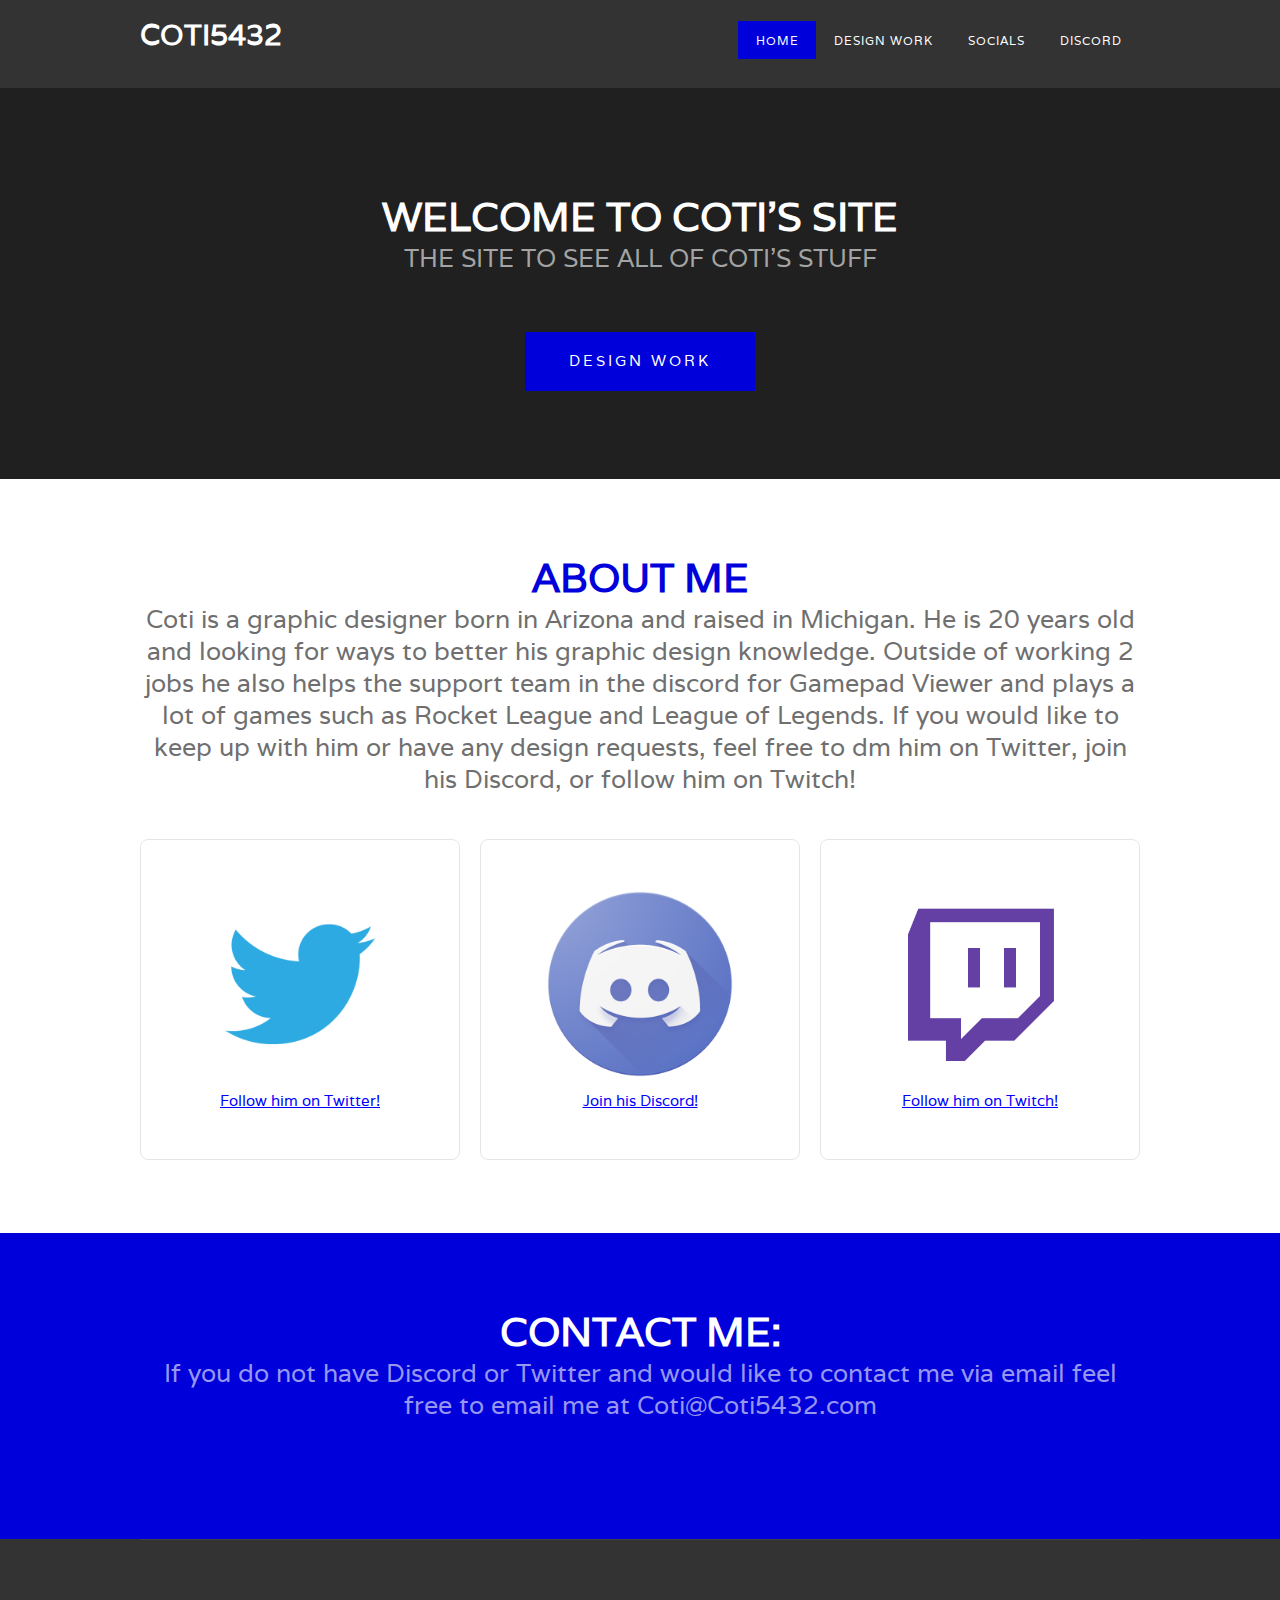
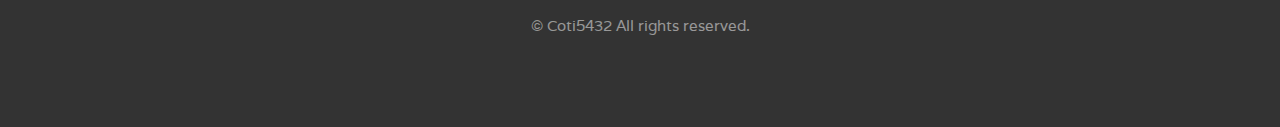
<file: index.html>
<!DOCTYPE html PUBLIC "-//W3C//DTD XHTML 1.0 Strict//EN" "http://www.w3.org/TR/xhtml1/DTD/xhtml1-strict.dtd">
<!--
Design by TEMPLATED
http://templated.co
Released for free under the Creative Commons Attribution License

Name       : PlainDisplay 
Description: A two-column, fixed-width design with dark color scheme.
Version    : 1.0
Released   : 20140309

-->
<html xmlns="http://www.w3.org/1999/xhtml">
<head>
<meta http-equiv="Content-Type" content="text/html; charset=utf-8" />
<title>Coti5432's Official Website</title>
<meta name="keywords" content="" />
<meta name="description" content="" />
<link href="http://fonts.googleapis.com/css?family=Varela" rel="stylesheet" />
<link href="default.css" rel="stylesheet" type="text/css" media="all" />
<link href="fonts.css" rel="stylesheet" type="text/css" media="all" />
<link rel="icon" href="Icon/favicon.ico">

<!--[if IE 6]><link href="default_ie6.css" rel="stylesheet" type="text/css" /><![endif]-->

</head>
<body>
<div id="wrapper">
	<div id="header-wrapper">
	<div id="header" class="container">
		<div id="logo">
			<h1><a href="#">Coti5432</a></h1>
		</div>
		<div id="menu">
			<ul>
				<li class="current_page_item"><a href="index.html" accesskey="1" title="">Home</a></li>
				<li><a href="pages/designWork.html" accesskey="2" title="">Design Work</a></li>
				<li><a href="pages/socials.html" accesskey="3" title="">Socials</a></li>
				<li><a href="https://discord.gg/DXazZQu" accesskey="4" title="" target="_blank"target="_blank">Discord</a></li>
			</ul>
		</div>
	</div>
	</div>
	<div id="banner">
		<div class="container">
			<div class="title">
				<h2>Welcome To Coti's Site</h2>
				<span class="byline">The site to see all of Coti's stuff</span> </div>
			<ul class="actions">
				<li><a href="pages/designWork.html" class="button">Design Work</a></li>
			</ul>
		</div>
	</div>
	<div id="extra" class="container">
		<div class="title">
			<h2>About me</h2>
			<span class="byline">Coti is a graphic designer born in Arizona and raised in Michigan. He is 20 years old and looking for ways to better his graphic design knowledge. Outside of working 2 jobs he also helps the support team in the discord for Gamepad Viewer and plays a lot of games such as Rocket League and League of Legends. If you would like to keep up with him or have any design requests, feel free to dm him on Twitter, join his Discord, or follow him on Twitch!</span> </div>
		<div id="three-column">
			<div class="boxA">
				<div class="box"> <img src="Icon/twitter.png" width= "200" height= "200">
					<p> <a href="https://www.Twitter.com/Coti5432" target="_blank"> Follow him on Twitter!</a></p>
				</div>
			</div>
			<div class="boxB">
				<div class="box"> <img src="Icon/discord.png" width= "200" height= "200">
					<p><a href="https://discord.gg/DXazZQu" target="_blank"> Join his Discord!</a></p>
				</div>
			</div>
			<div class="boxC">
				<div class="box"> <img src="Icon/twitch.png" width= "200" height= "200">
					<p><a href="https://twitch.tv/Coti5432" target="_blank"> Follow him on Twitch!</a></p>
				</div>
			</div>
		</div>
	</div>
	<div id="featured">
		<div class="container">
			<div class="title">
				<h2>Contact Me:</h2>
				<span class="byline">If you do not have Discord or Twitter and would like to contact me via email feel free to email me at Coti@Coti5432.com</span> </div>
		</div>
	</div>
	<!-- <div id="page" class="container">
		<div class="title">
			<h2>Nulla luctus eleifend</h2>
			<span class="byline">Lorem ipsum dolor sit amet, consectetuer adipiscing elit</span> </div>
		<p> Vivamus fermentum nibh in augue. Praesent a lacus at urna congue rutrum. Nulla enim eros nibh. Duis enim nulla, luctus eu, dapibus lacinia, venenatis id, quam. Vestibulum imperdiet, magna nec eleifend rutrum, nunc lectus vestibulum velit, euismod lacinia quam nisl id lorem. Quisque erat. Vestibulum pellentesque, justo mollis pretium suscipit, justo nulla blandit libero, in blandit augue justo quis nisl. Fusce mattis viverra elit. Fusce quis tortor.</p>
		<ul class="actions">
			<li><a href="#" class="button">Etiam posuere</a></li>
		</ul>
	</div>
	-->
</div>
<div id="copyright" class="container">
	<p>&copy; Coti5432 All rights reserved.</p>
</div>
</body>
</html>
</file>
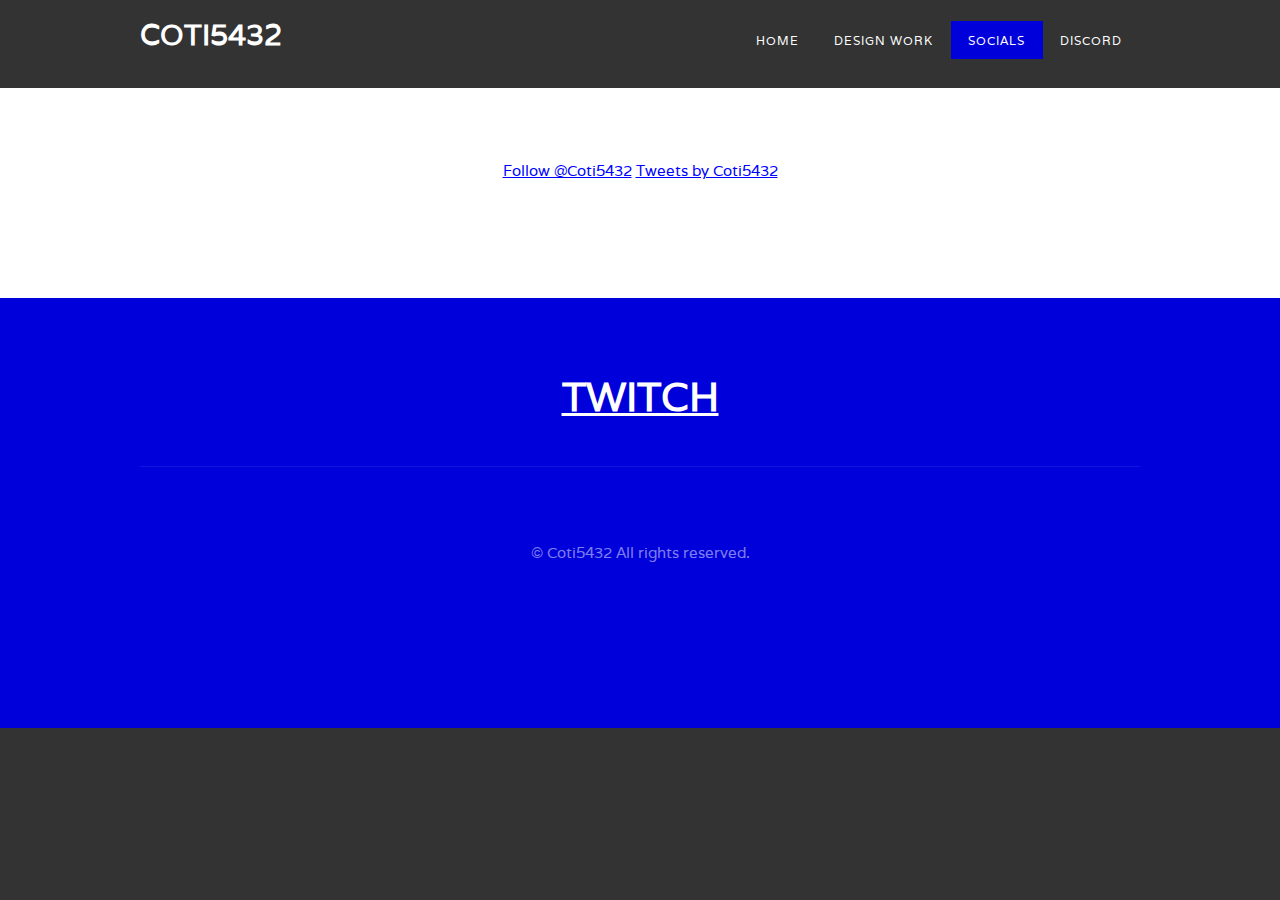
<file: pages/socials.html>
<!DOCTYPE html PUBLIC "-//W3C//DTD XHTML 1.0 Strict//EN" "http://www.w3.org/TR/xhtml1/DTD/xhtml1-strict.dtd">
<!--
Design by TEMPLATED
http://templated.co
Released for free under the Creative Commons Attribution License

Name       : PlainDisplay 
Description: A two-column, fixed-width design with dark color scheme.
Version    : 1.0
Released   : 20140309

-->
<html xmlns="http://www.w3.org/1999/xhtml">
<head>
<meta http-equiv="Content-Type" content="text/html; charset=utf-8" />
<title>Coti's Socials</title>
<meta name="keywords" content="" />
<meta name="description" content="" />
<link href="http://fonts.googleapis.com/css?family=Varela" rel="stylesheet" />
<link href="../default.css" rel="stylesheet" type="text/css" media="all" />
<link href="../fonts.css" rel="stylesheet" type="text/css" media="all" />
<link rel="icon" href="../Icon/favicon.ico">

<!--[if IE 6]><link href="default_ie6.css" rel="stylesheet" type="text/css" /><![endif]-->

</head>
<body>
<div id="wrapper">
	<div id="header-wrapper">
	<div id="header" class="container">
		<div id="logo">
			<h1><a href="#">Coti5432</a></h1>
		</div>
		<div id="menu">
			<ul>
				<li><a href="../index.html" accesskey="1" title="">Home</a></li>
				<li><a href="designWork.html" accesskey="2" title="">Design Work</a></li>
				<li class="current_page_item"><a href="socials.html" accesskey="3" title="">Socials</a></li>
				<li><a href="https://discord.gg/DXazZQu" accesskey="4" title="" target="_blank">Discord</a></li>
			</ul>
		</div>
	</div>
	</div>
	<div id="extra" class="container">
		<div class="title">
		<a href="https://twitter.com/Coti5432?ref_src=twsrc%5Etfw" class="twitter-follow-button" data-size="large" data-show-count="false">Follow @Coti5432</a><script async src="https://platform.twitter.com/widgets.js" charset="utf-8"></script>
			<a class="twitter-timeline" data-width="1500" data-height="600" data-theme="dark" href="https://twitter.com/Coti5432?ref_src=twsrc%5Etfw">Tweets by Coti5432</a> <script async src="https://platform.twitter.com/widgets.js" charset="utf-8"></script></div>
			</div>
		</div>
	</div>
	<div id="featured">
		<div class="container">
			<div class="title">
				<h2><a href="https://www.twitch.tv/coti5432" target="_blank">Twitch</a></h2>
				<html>
  <body>
    <!-- Add a placeholder for the Twitch embed -->
    <div id="twitch-embed"></div>

    <!-- Load the Twitch embed script -->
    <script src="https://embed.twitch.tv/embed/v1.js"></script>

    <!-- Create a Twitch.Embed object that will render within the "twitch-embed" root element. -->
    <script type="text/javascript">
      new Twitch.Embed("twitch-embed", {
        width: 1500,
        height: 600,
        channel: "Coti5432",
		layout: "video"
      });
    </script>
  </body>
</html>
</div>
<div id="copyright" class="container">
	<p>&copy; Coti5432 All rights reserved.</p>
</div>
</body>
</html>
</file>
<file: default.css>
html, body
	{
		height: 100%;
	}
	
	body
	{
		margin: 0px;
		padding: 0px;
		background: #333333;
		font-family: 'Varela', sans-serif;
		font-size: 11pt;
		font-weight: 300;
		color: #656565;
	}
	
	
	h1, h2, h3
	{
		margin: 0;
		padding: 0;
		font-weight: 700;
		color: #0000db;
	}
	
	p, ol, ul
	{
		margin-top: 0;
	}
	
	ol, ul
	{
		padding: 0;
		list-style: none;
	}
	
	ul.actions
	{
		text-align: center;
	}
		
		ul.actions li
		{
		}
	
	p
	{
		line-height: 180%;
	}
	
	strong
	{
	}
	
	a
	{
		color: #0000FF;
	}
	
	a:hover
	{
		text-decoration: none;
	}
	
	.container
	{
		overflow: hidden;
		margin: 0em auto;
		width: 1000px;
	}
	
/*********************************************************************************/
/* Image Style                                                                   */
/*********************************************************************************/

	.image
	{
		display: inline-block;
	}
	
	.image img
	{
		display: block;
		width: 100%;
	}
	
	.image-full
	{
		display: block;
		width: 100%;
		margin: 0 0 2em 0;
	}
	
	.image-left
	{
		float: left;
		margin: 0 2em 2em 0;
	}
	
	.image-centered
	{
		display: block;
		margin: 0 0 2em 0;
	}
	
	.image-centered img
	{
		margin: 0 auto;
		width: auto;
	}

/*********************************************************************************/
/* List Styles                                                                   */
/*********************************************************************************/

	ul.staff
	{
		margin-bottom: 3em;
	}

	ul.staff li
	{
		display: inline-block;
	}
	
	ul.staff li img
	{
		width: 80%;
		border-radius: 50%;
	}


/*********************************************************************************/
/* Social Icon Styles                                                            */
/*********************************************************************************/

	ul.contact
	{
		margin: 0;
		padding: 2em 0em 0em 0em;
		list-style: none;
	}
	
	ul.contact li
	{
		display: inline-block;
		padding: 0em 0.30em;
		font-size: 1em;
	}
	
	ul.contact li span
	{
		display: none;
		margin: 0;
		padding: 0;
	}
	
	ul.contact li a
	{
		color: #FFF;
	}
	
	ul.contact li a:before
	{
		display: inline-block;
		background: #3f3f3f;
		width: 40px;
		height: 40px;
		line-height: 40px;
		border-radius: 20px;
		text-align: center;
		color: #FFFFFF;
	}
	
	ul.contact li a.icon-twitter:before { background: #2DAAE4; }
	ul.contact li a.icon-facebook:before { background: #39599F; }
	ul.contact li a.icon-dribbble:before { background: #C4376B;	}
	ul.contact li a.icon-tumblr:before { background: #31516A; }
	ul.contact li a.icon-rss:before { background: #F2600B; }

/*********************************************************************************/
/* Button Style                                                                  */
/*********************************************************************************/

	.button
	{
		display: inline-block;
		padding: 0em 3em;
		background: #0000db;
		letter-spacing: 0.20em;
		line-height: 4em;
		text-decoration: none;
		text-transform: uppercase;
		font-weight: 400;
		font-size: 1em;
		color: #FFF;
	}
	
	.button:before
	{
		display: inline-block;
		background: #FFC31F;
		margin-right: 1em;
		width: 40px;
		height: 40px;
		line-height: 40px;
		border-radius: 20px;
		text-align: center;
		color: #272925;
	}
	
/*********************************************************************************/
/* Heading Titles                                                                */
/*********************************************************************************/

	.title
	{
		margin-bottom: 3em;
	}
	
	.title h2
	{
		text-transform: uppercase;
		font-size: 2.7em;
	}
	
	.title .byline
	{
		font-size: 1.7em;
		color: #6F6F6F;
	}
		
/*********************************************************************************/
/* 4-column                                                                      */
/*********************************************************************************/

	.box1,
	.box2,
	.box3,
	.box4
	{
		width: 235px;
	}
	
	.box1,
	.box2,
	.box3,
	{
		float: left;
		margin-right: 20px;
	}
	
	.box4
	{
		float: right;
	}
	
/*********************************************************************************/
/* 3-column                                                                      */
/*********************************************************************************/

	.boxA,
	.boxB,
	.boxC
	{
		width: 320px;
	}

	.boxA,
	.boxB
	{
		float: left;
		margin-right: 20px;
	}
	
	.boxC
	{
		float: right;
	}

/*********************************************************************************/
/* 2-column                                                                      */
/*********************************************************************************/

	.tbox1,
	.tbox2
	{
		width: 575px;
	}
	
	.tbox1
	{
		float: left;
	}

	.tbox2
	{
		float: right;
	}
	
	#wrapper
	{
		background: #FFF;
	}

/*********************************************************************************/
/* Header                                                                        */
/*********************************************************************************/

	#header-wrapper
	{
		background: #333333;
	}

	#header
	{
		position: relative;
		padding: 3em 0em;
	}

/*********************************************************************************/
/* Logo                                                                          */
/*********************************************************************************/

	#logo
	{
		position: absolute;
		top: 1em;
		left: 0;
	}
	
	#logo h1
	{
		color: #FFF;
	}
	
	#logo a
	{
		text-decoration: none;
		text-transform: uppercase;
		color: #FFF;
	}

/*********************************************************************************/
/* Menu                                                                          */
/*********************************************************************************/

	#menu
	{
		position: absolute;
		top: 2em;
		right: 0;
	}
	
	#menu ul
	{
		display: inline-block;
	}
	
	#menu li
	{
		display: block;
		float: left;
		text-align: center;
	}
	
	#menu li a, #menu li span
	{
		padding: 1em 1.5em;
		letter-spacing: 1px;
		text-decoration: none;
		text-transform: uppercase;
		font-size: 0.8em;
		color: #FFF;
	}
	
	#menu li:hover a, #menu li.active a, #menu li.active span
	{
		color: #FFF;
	}
	
	#menu .current_page_item a
	{
		background: #0000db;
		color: #FFF;
	}
	
	#menu .icon
	{
	}

/*********************************************************************************/
/* Banner                                                                        */
/*********************************************************************************/

	#banner
	{
		overflow: hidden;
		padding: 7em 0em 5em 0em;
		background: #202020;
		background-size: cover;
		text-align: center;
		color: rgba(255,255,255,.8);
	}

	#banner .title
	{
		margin-bottom: 1em;
		text-transform: uppercase !important;
	}

	#banner .title h2
	{
		color: #FFF;
	}

	#banner .title .byline
	{
		color: rgba(255,255,255,.6);
	}
	
	#banner .button
	{
		margin-top: 3em;
		background: #0000db !important;
	}

/*********************************************************************************/
/* Page                                                                          */
/*********************************************************************************/

	#page
	{
		padding: 5em 0em;
		text-align: center;
	}
	
	#page .button
	{
		margin-top: 2em;
		display: inline-block;
		text-align: center;
	}

/*********************************************************************************/
/* Content                                                                       */
/*********************************************************************************/

	#content
	{
	}

/*********************************************************************************/
/* Sidebar                                                                       */
/*********************************************************************************/

	#sidebar
	{
	}

/*********************************************************************************/
/* Footer                                                                        */
/*********************************************************************************/

	#footer
	{
	}

/*********************************************************************************/
/* Copyright                                                                     */
/*********************************************************************************/

	#copyright
	{
		overflow: hidden;
		padding: 5em 0em;
		border-top: 1px solid rgba(255,255,255,0.08);
	}
	
	#copyright p
	{
		text-align: center;
		font-size: 1em;
		color: rgba(255,255,255,0.5);
	}
	
	#copyright a
	{
		text-decoration: none;
		color: rgba(255,255,255,0.8);
	}

/*********************************************************************************/
/* Featured                                                                      */
/*********************************************************************************/

	#featured
	{
		overflow: hidden;
		padding: 5em 0em;
		background: #0000db;
		color: rgba(255,255,255,.8);
		text-align: center;
	}

	#featured a
	{
		color: rgba(255,255,255,1);
	}
	
	#featured .button
	{
		background: #FFF;
		margin-top: 3em;
		font-size: 1em;
		color: #0000db;
	}

	#featured .title
	{
	}

	#featured .title h2
	{
		color: #FFF;
	}

	#featured .title .byline
	{
		color: rgba(255,255,255,.6);
	}

/*********************************************************************************/
/* Featured                                                                      */
/*********************************************************************************/

.box
{
	padding: 3em 2em 2em 2em;
	border: 1px solid rgba(0,0,0,0.1);
	border-radius: 8px;
		text-align: center;
}


	#extra
	{
		overflow: hidden;
		padding: 5em 0em;
	}
	
	#extra .title
	{
		text-align: center;
	}
	
	#extra .button
	{
		margin-top: 5em;
	}
	
	#extra .fa
	{
		display: block;
		margin-bottom: 0.5em;
		text-align: center;
		font-size: 3em;
	}
</file>
<file: fonts.css>
@charset 'UTF-8';

@font-face{font-family:'FontAwesome';src:url('font/fontawesome-webfont.eot?v=4.0.1');src:url('font/fontawesome-webfont.eot?#iefix&v=4.0.1') format('embedded-opentype'),url('font/fontawesome-webfont.woff?v=4.0.1') format('woff'),url('font/fontawesome-webfont.ttf?v=4.0.1') format('truetype'),url('font/fontawesome-webfont.svg?v=4.0.1#fontawesomeregular') format('svg');font-weight:normal;font-style:normal}

/*********************************************************************************/
/* Icons                                                                         */
/* Powered by Font Awesome by Dave Gandy | http://fontawesome.io                 */
/* Licensed under the SIL OFL 1.1 (font), MIT (CSS)                              */
/*********************************************************************************/

	.fa
	{
		text-decoration: none;
	}

		.fa:before
		{
			display:inline-block;
			font-family: FontAwesome;
			font-size: 1.25em;
			text-decoration: none;
			font-style: normal;
			font-weight: normal;
			line-height: 1;
			-webkit-font-smoothing:antialiased;
			-moz-osx-font-smoothing:grayscale;
		}

		.fa-lg{font-size:1.3333333333333333em;line-height:.75em;vertical-align:-15%}
		.fa-2x{font-size:2em}
		.fa-3x{font-size:3em}
		.fa-4x{font-size:4em}
		.fa-5x{font-size:5em}
		.fa-fw{width:1.2857142857142858em;text-align:center}
		.fa-ul{padding-left:0;margin-left:2.142857142857143em;list-style-type:none}.fa-ul>li{position:relative}
		.fa-li{position:absolute;left:-2.142857142857143em;width:2.142857142857143em;top:.14285714285714285em;text-align:center}.fa-li.fa-lg{left:-1.8571428571428572em}
		.fa-border{padding:.2em .25em .15em;border:solid .08em #eee;border-radius:.1em}
		.pull-right{float:right}
		.pull-left{float:left}
		.fa.pull-left{margin-right:.3em}
		.fa.pull-right{margin-left:.3em}
		.fa-spin{-webkit-animation:spin 2s infinite linear;-moz-animation:spin 2s infinite linear;-o-animation:spin 2s infinite linear;animation:spin 2s infinite linear}
		@-moz-keyframes spin{0%{-moz-transform:rotate(0deg)} 100%{-moz-transform:rotate(359deg)}}@-webkit-keyframes spin{0%{-webkit-transform:rotate(0deg)} 100%{-webkit-transform:rotate(359deg)}}@-o-keyframes spin{0%{-o-transform:rotate(0deg)} 100%{-o-transform:rotate(359deg)}}@-ms-keyframes spin{0%{-ms-transform:rotate(0deg)} 100%{-ms-transform:rotate(359deg)}}@keyframes spin{0%{transform:rotate(0deg)} 100%{transform:rotate(359deg)}}.fa-rotate-90{filter:progid:DXImageTransform.Microsoft.BasicImage(rotation=1);-webkit-transform:rotate(90deg);-moz-transform:rotate(90deg);-ms-transform:rotate(90deg);-o-transform:rotate(90deg);transform:rotate(90deg)}
		.fa-rotate-180{filter:progid:DXImageTransform.Microsoft.BasicImage(rotation=2);-webkit-transform:rotate(180deg);-moz-transform:rotate(180deg);-ms-transform:rotate(180deg);-o-transform:rotate(180deg);transform:rotate(180deg)}
		.fa-rotate-270{filter:progid:DXImageTransform.Microsoft.BasicImage(rotation=3);-webkit-transform:rotate(270deg);-moz-transform:rotate(270deg);-ms-transform:rotate(270deg);-o-transform:rotate(270deg);transform:rotate(270deg)}
		.fa-flip-horizontal{filter:progid:DXImageTransform.Microsoft.BasicImage(rotation=0, mirror=1);-webkit-transform:scale(-1, 1);-moz-transform:scale(-1, 1);-ms-transform:scale(-1, 1);-o-transform:scale(-1, 1);transform:scale(-1, 1)}
		.fa-flip-vertical{filter:progid:DXImageTransform.Microsoft.BasicImage(rotation=2, mirror=1);-webkit-transform:scale(1, -1);-moz-transform:scale(1, -1);-ms-transform:scale(1, -1);-o-transform:scale(1, -1);transform:scale(1, -1)}
		.fa-stack{position:relative;display:inline-block;width:2em;height:2em;line-height:2em;vertical-align:middle}
		.fa-stack-1x,.fa-stack-2x{position:absolute;left:0;width:100%;text-align:center}
		.fa-stack-1x{line-height:inherit}
		.fa-stack-2x{font-size:2em}
		.fa-inverse{color:#fff}
		.fa-glass:before{content:"\f000"}
		.fa-music:before{content:"\f001"}
		.fa-search:before{content:"\f002"}
		.fa-envelope-o:before{content:"\f003"}
		.fa-heart:before{content:"\f004"}
		.fa-star:before{content:"\f005"}
		.fa-star-o:before{content:"\f006"}
		.fa-user:before{content:"\f007"}
		.fa-film:before{content:"\f008"}
		.fa-th-large:before{content:"\f009"}
		.fa-th:before{content:"\f00a"}
		.fa-th-list:before{content:"\f00b"}
		.fa-check:before{content:"\f00c"}
		.fa-times:before{content:"\f00d"}
		.fa-search-plus:before{content:"\f00e"}
		.fa-search-minus:before{content:"\f010"}
		.fa-power-off:before{content:"\f011"}
		.fa-signal:before{content:"\f012"}
		.fa-gear:before,.fa-cog:before{content:"\f013"}
		.fa-trash-o:before{content:"\f014"}
		.fa-home:before{content:"\f015"}
		.fa-file-o:before{content:"\f016"}
		.fa-clock-o:before{content:"\f017"}
		.fa-road:before{content:"\f018"}
		.fa-download:before{content:"\f019"}
		.fa-arrow-circle-o-down:before{content:"\f01a"}
		.fa-arrow-circle-o-up:before{content:"\f01b"}
		.fa-inbox:before{content:"\f01c"}
		.fa-play-circle-o:before{content:"\f01d"}
		.fa-rotate-right:before,.fa-repeat:before{content:"\f01e"}
		.fa-refresh:before{content:"\f021"}
		.fa-list-alt:before{content:"\f022"}
		.fa-lock:before{content:"\f023"}
		.fa-flag:before{content:"\f024"}
		.fa-headphones:before{content:"\f025"}
		.fa-volume-off:before{content:"\f026"}
		.fa-volume-down:before{content:"\f027"}
		.fa-volume-up:before{content:"\f028"}
		.fa-qrcode:before{content:"\f029"}
		.fa-barcode:before{content:"\f02a"}
		.fa-tag:before{content:"\f02b"}
		.fa-tags:before{content:"\f02c"}
		.fa-book:before{content:"\f02d"}
		.fa-bookmark:before{content:"\f02e"}
		.fa-print:before{content:"\f02f"}
		.fa-camera:before{content:"\f030"}
		.fa-font:before{content:"\f031"}
		.fa-bold:before{content:"\f032"}
		.fa-italic:before{content:"\f033"}
		.fa-text-height:before{content:"\f034"}
		.fa-text-width:before{content:"\f035"}
		.fa-align-left:before{content:"\f036"}
		.fa-align-center:before{content:"\f037"}
		.fa-align-right:before{content:"\f038"}
		.fa-align-justify:before{content:"\f039"}
		.fa-list:before{content:"\f03a"}
		.fa-dedent:before,.fa-outdent:before{content:"\f03b"}
		.fa-indent:before{content:"\f03c"}
		.fa-video-camera:before{content:"\f03d"}
		.fa-picture-o:before{content:"\f03e"}
		.fa-pencil:before{content:"\f040"}
		.fa-map-marker:before{content:"\f041"}
		.fa-adjust:before{content:"\f042"}
		.fa-tint:before{content:"\f043"}
		.fa-edit:before,.fa-pencil-square-o:before{content:"\f044"}
		.fa-share-square-o:before{content:"\f045"}
		.fa-check-square-o:before{content:"\f046"}
		.fa-move:before{content:"\f047"}
		.fa-step-backward:before{content:"\f048"}
		.fa-fast-backward:before{content:"\f049"}
		.fa-backward:before{content:"\f04a"}
		.fa-play:before{content:"\f04b"}
		.fa-pause:before{content:"\f04c"}
		.fa-stop:before{content:"\f04d"}
		.fa-forward:before{content:"\f04e"}
		.fa-fast-forward:before{content:"\f050"}
		.fa-step-forward:before{content:"\f051"}
		.fa-eject:before{content:"\f052"}
		.fa-chevron-left:before{content:"\f053"}
		.fa-chevron-right:before{content:"\f054"}
		.fa-plus-circle:before{content:"\f055"}
		.fa-minus-circle:before{content:"\f056"}
		.fa-times-circle:before{content:"\f057"}
		.fa-check-circle:before{content:"\f058"}
		.fa-question-circle:before{content:"\f059"}
		.fa-info-circle:before{content:"\f05a"}
		.fa-crosshairs:before{content:"\f05b"}
		.fa-times-circle-o:before{content:"\f05c"}
		.fa-check-circle-o:before{content:"\f05d"}
		.fa-ban:before{content:"\f05e"}
		.fa-arrow-left:before{content:"\f060"}
		.fa-arrow-right:before{content:"\f061"}
		.fa-arrow-up:before{content:"\f062"}
		.fa-arrow-down:before{content:"\f063"}
		.fa-mail-forward:before,.fa-share:before{content:"\f064"}
		.fa-resize-full:before{content:"\f065"}
		.fa-resize-small:before{content:"\f066"}
		.fa-plus:before{content:"\f067"}
		.fa-minus:before{content:"\f068"}
		.fa-asterisk:before{content:"\f069"}
		.fa-exclamation-circle:before{content:"\f06a"}
		.fa-gift:before{content:"\f06b"}
		.fa-leaf:before{content:"\f06c"}
		.fa-fire:before{content:"\f06d"}
		.fa-eye:before{content:"\f06e"}
		.fa-eye-slash:before{content:"\f070"}
		.fa-warning:before,.fa-exclamation-triangle:before{content:"\f071"}
		.fa-plane:before{content:"\f072"}
		.fa-calendar:before{content:"\f073"}
		.fa-random:before{content:"\f074"}
		.fa-comment:before{content:"\f075"}
		.fa-magnet:before{content:"\f076"}
		.fa-chevron-up:before{content:"\f077"}
		.fa-chevron-down:before{content:"\f078"}
		.fa-retweet:before{content:"\f079"}
		.fa-shopping-cart:before{content:"\f07a"}
		.fa-folder:before{content:"\f07b"}
		.fa-folder-open:before{content:"\f07c"}
		.fa-resize-vertical:before{content:"\f07d"}
		.fa-resize-horizontal:before{content:"\f07e"}
		.fa-bar-chart-o:before{content:"\f080"}
		.fa-twitter-square:before{content:"\f081"}
		.fa-facebook-square:before{content:"\f082"}
		.fa-camera-retro:before{content:"\f083"}
		.fa-key:before{content:"\f084"}
		.fa-gears:before,.fa-cogs:before{content:"\f085"}
		.fa-comments:before{content:"\f086"}
		.fa-thumbs-o-up:before{content:"\f087"}
		.fa-thumbs-o-down:before{content:"\f088"}
		.fa-star-half:before{content:"\f089"}
		.fa-heart-o:before{content:"\f08a"}
		.fa-sign-out:before{content:"\f08b"}
		.fa-linkedin-square:before{content:"\f08c"}
		.fa-thumb-tack:before{content:"\f08d"}
		.fa-external-link:before{content:"\f08e"}
		.fa-sign-in:before{content:"\f090"}
		.fa-trophy:before{content:"\f091"}
		.fa-github-square:before{content:"\f092"}
		.fa-upload:before{content:"\f093"}
		.fa-lemon-o:before{content:"\f094"}
		.fa-phone:before{content:"\f095"}
		.fa-square-o:before{content:"\f096"}
		.fa-bookmark-o:before{content:"\f097"}
		.fa-phone-square:before{content:"\f098"}
		.fa-twitter:before{content:"\f099"}
		.fa-facebook:before{content:"\f09a"}
		.fa-github:before{content:"\f09b"}
		.fa-unlock:before{content:"\f09c"}
		.fa-credit-card:before{content:"\f09d"}
		.fa-rss:before{content:"\f09e"}
		.fa-hdd-o:before{content:"\f0a0"}
		.fa-bullhorn:before{content:"\f0a1"}
		.fa-bell:before{content:"\f0f3"}
		.fa-certificate:before{content:"\f0a3"}
		.fa-hand-o-right:before{content:"\f0a4"}
		.fa-hand-o-left:before{content:"\f0a5"}
		.fa-hand-o-up:before{content:"\f0a6"}
		.fa-hand-o-down:before{content:"\f0a7"}
		.fa-arrow-circle-left:before{content:"\f0a8"}
		.fa-arrow-circle-right:before{content:"\f0a9"}
		.fa-arrow-circle-up:before{content:"\f0aa"}
		.fa-arrow-circle-down:before{content:"\f0ab"}
		.fa-globe:before{content:"\f0ac"}
		.fa-wrench:before{content:"\f0ad"}
		.fa-tasks:before{content:"\f0ae"}
		.fa-filter:before{content:"\f0b0"}
		.fa-briefcase:before{content:"\f0b1"}
		.fa-fullscreen:before{content:"\f0b2"}
		.fa-group:before{content:"\f0c0"}
		.fa-chain:before,.fa-link:before{content:"\f0c1"}
		.fa-cloud:before{content:"\f0c2"}
		.fa-flask:before{content:"\f0c3"}
		.fa-cut:before,.fa-scissors:before{content:"\f0c4"}
		.fa-copy:before,.fa-files-o:before{content:"\f0c5"}
		.fa-paperclip:before{content:"\f0c6"}
		.fa-save:before,.fa-floppy-o:before{content:"\f0c7"}
		.fa-square:before{content:"\f0c8"}
		.fa-reorder:before{content:"\f0c9"}
		.fa-list-ul:before{content:"\f0ca"}
		.fa-list-ol:before{content:"\f0cb"}
		.fa-strikethrough:before{content:"\f0cc"}
		.fa-underline:before{content:"\f0cd"}
		.fa-table:before{content:"\f0ce"}
		.fa-magic:before{content:"\f0d0"}
		.fa-truck:before{content:"\f0d1"}
		.fa-pinterest:before{content:"\f0d2"}
		.fa-pinterest-square:before{content:"\f0d3"}
		.fa-google-plus-square:before{content:"\f0d4"}
		.fa-google-plus:before{content:"\f0d5"}
		.fa-money:before{content:"\f0d6"}
		.fa-caret-down:before{content:"\f0d7"}
		.fa-caret-up:before{content:"\f0d8"}
		.fa-caret-left:before{content:"\f0d9"}
		.fa-caret-right:before{content:"\f0da"}
		.fa-columns:before{content:"\f0db"}
		.fa-unsorted:before,.fa-sort:before{content:"\f0dc"}
		.fa-sort-down:before,.fa-sort-asc:before{content:"\f0dd"}
		.fa-sort-up:before,.fa-sort-desc:before{content:"\f0de"}
		.fa-envelope:before{content:"\f0e0"}
		.fa-linkedin:before{content:"\f0e1"}
		.fa-rotate-left:before,.fa-undo:before{content:"\f0e2"}
		.fa-legal:before,.fa-gavel:before{content:"\f0e3"}
		.fa-dashboard:before,.fa-tachometer:before{content:"\f0e4"}
		.fa-comment-o:before{content:"\f0e5"}
		.fa-comments-o:before{content:"\f0e6"}
		.fa-flash:before,.fa-bolt:before{content:"\f0e7"}
		.fa-sitemap:before{content:"\f0e8"}
		.fa-umbrella:before{content:"\f0e9"}
		.fa-paste:before,.fa-clipboard:before{content:"\f0ea"}
		.fa-lightbulb-o:before{content:"\f0eb"}
		.fa-exchange:before{content:"\f0ec"}
		.fa-cloud-download:before{content:"\f0ed"}
		.fa-cloud-upload:before{content:"\f0ee"}
		.fa-user-md:before{content:"\f0f0"}
		.fa-stethoscope:before{content:"\f0f1"}
		.fa-suitcase:before{content:"\f0f2"}
		.fa-bell-o:before{content:"\f0a2"}
		.fa-coffee:before{content:"\f0f4"}
		.fa-cutlery:before{content:"\f0f5"}
		.fa-file-text-o:before{content:"\f0f6"}
		.fa-building:before{content:"\f0f7"}
		.fa-hospital:before{content:"\f0f8"}
		.fa-ambulance:before{content:"\f0f9"}
		.fa-medkit:before{content:"\f0fa"}
		.fa-fighter-jet:before{content:"\f0fb"}
		.fa-beer:before{content:"\f0fc"}
		.fa-h-square:before{content:"\f0fd"}
		.fa-plus-square:before{content:"\f0fe"}
		.fa-angle-double-left:before{content:"\f100"}
		.fa-angle-double-right:before{content:"\f101"}
		.fa-angle-double-up:before{content:"\f102"}
		.fa-angle-double-down:before{content:"\f103"}
		.fa-angle-left:before{content:"\f104"}
		.fa-angle-right:before{content:"\f105"}
		.fa-angle-up:before{content:"\f106"}
		.fa-angle-down:before{content:"\f107"}
		.fa-desktop:before{content:"\f108"}
		.fa-laptop:before{content:"\f109"}
		.fa-tablet:before{content:"\f10a"}
		.fa-mobile-phone:before,.fa-mobile:before{content:"\f10b"}
		.fa-circle-o:before{content:"\f10c"}
		.fa-quote-left:before{content:"\f10d"}
		.fa-quote-right:before{content:"\f10e"}
		.fa-spinner:before{content:"\f110"}
		.fa-circle:before{content:"\f111"}
		.fa-mail-reply:before,.fa-reply:before{content:"\f112"}
		.fa-github-alt:before{content:"\f113"}
		.fa-folder-o:before{content:"\f114"}
		.fa-folder-open-o:before{content:"\f115"}
		.fa-expand-o:before{content:"\f116"}
		.fa-collapse-o:before{content:"\f117"}
		.fa-smile-o:before{content:"\f118"}
		.fa-frown-o:before{content:"\f119"}
		.fa-meh-o:before{content:"\f11a"}
		.fa-gamepad:before{content:"\f11b"}
		.fa-keyboard-o:before{content:"\f11c"}
		.fa-flag-o:before{content:"\f11d"}
		.fa-flag-checkered:before{content:"\f11e"}
		.fa-terminal:before{content:"\f120"}
		.fa-code:before{content:"\f121"}
		.fa-reply-all:before{content:"\f122"}
		.fa-mail-reply-all:before{content:"\f122"}
		.fa-star-half-empty:before,.fa-star-half-full:before,.fa-star-half-o:before{content:"\f123"}
		.fa-location-arrow:before{content:"\f124"}
		.fa-crop:before{content:"\f125"}
		.fa-code-fork:before{content:"\f126"}
		.fa-unlink:before,.fa-chain-broken:before{content:"\f127"}
		.fa-question:before{content:"\f128"}
		.fa-info:before{content:"\f129"}
		.fa-exclamation:before{content:"\f12a"}
		.fa-superscript:before{content:"\f12b"}
		.fa-subscript:before{content:"\f12c"}
		.fa-eraser:before{content:"\f12d"}
		.fa-puzzle-piece:before{content:"\f12e"}
		.fa-microphone:before{content:"\f130"}
		.fa-microphone-slash:before{content:"\f131"}
		.fa-shield:before{content:"\f132"}
		.fa-calendar-o:before{content:"\f133"}
		.fa-fire-extinguisher:before{content:"\f134"}
		.fa-rocket:before{content:"\f135"}
		.fa-maxcdn:before{content:"\f136"}
		.fa-chevron-circle-left:before{content:"\f137"}
		.fa-chevron-circle-right:before{content:"\f138"}
		.fa-chevron-circle-up:before{content:"\f139"}
		.fa-chevron-circle-down:before{content:"\f13a"}
		.fa-html5:before{content:"\f13b"}
		.fa-css3:before{content:"\f13c"}
		.fa-anchor:before{content:"\f13d"}
		.fa-unlock-o:before{content:"\f13e"}
		.fa-bullseye:before{content:"\f140"}
		.fa-ellipsis-horizontal:before{content:"\f141"}
		.fa-ellipsis-vertical:before{content:"\f142"}
		.fa-rss-square:before{content:"\f143"}
		.fa-play-circle:before{content:"\f144"}
		.fa-ticket:before{content:"\f145"}
		.fa-minus-square:before{content:"\f146"}
		.fa-minus-square-o:before{content:"\f147"}
		.fa-level-up:before{content:"\f148"}
		.fa-level-down:before{content:"\f149"}
		.fa-check-square:before{content:"\f14a"}
		.fa-pencil-square:before{content:"\f14b"}
		.fa-external-link-square:before{content:"\f14c"}
		.fa-share-square:before{content:"\f14d"}
		.fa-compass:before{content:"\f14e"}
		.fa-toggle-down:before,.fa-caret-square-o-down:before{content:"\f150"}
		.fa-toggle-up:before,.fa-caret-square-o-up:before{content:"\f151"}
		.fa-toggle-right:before,.fa-caret-square-o-right:before{content:"\f152"}
		.fa-euro:before,.fa-eur:before{content:"\f153"}
		.fa-gbp:before{content:"\f154"}
		.fa-dollar:before,.fa-usd:before{content:"\f155"}
		.fa-rupee:before,.fa-inr:before{content:"\f156"}
		.fa-cny:before,.fa-rmb:before,.fa-yen:before,.fa-jpy:before{content:"\f157"}
		.fa-ruble:before,.fa-rouble:before,.fa-rub:before{content:"\f158"}
		.fa-won:before,.fa-krw:before{content:"\f159"}
		.fa-bitcoin:before,.fa-btc:before{content:"\f15a"}
		.fa-file:before{content:"\f15b"}
		.fa-file-text:before{content:"\f15c"}
		.fa-sort-alpha-asc:before{content:"\f15d"}
		.fa-sort-alpha-desc:before{content:"\f15e"}
		.fa-sort-amount-asc:before{content:"\f160"}
		.fa-sort-amount-desc:before{content:"\f161"}
		.fa-sort-numeric-asc:before{content:"\f162"}
		.fa-sort-numeric-desc:before{content:"\f163"}
		.fa-thumbs-up:before{content:"\f164"}
		.fa-thumbs-down:before{content:"\f165"}
		.fa-youtube-square:before{content:"\f166"}
		.fa-youtube:before{content:"\f167"}
		.fa-xing:before{content:"\f168"}
		.fa-xing-square:before{content:"\f169"}
		.fa-youtube-play:before{content:"\f16a"}
		.fa-dropbox:before{content:"\f16b"}
		.fa-stack-overflow:before{content:"\f16c"}
		.fa-instagram:before{content:"\f16d"}
		.fa-flickr:before{content:"\f16e"}
		.fa-adn:before{content:"\f170"}
		.fa-bitbucket:before{content:"\f171"}
		.fa-bitbucket-square:before{content:"\f172"}
		.fa-tumblr:before{content:"\f173"}
		.fa-tumblr-square:before{content:"\f174"}
		.fa-long-arrow-down:before{content:"\f175"}
		.fa-long-arrow-up:before{content:"\f176"}
		.fa-long-arrow-left:before{content:"\f177"}
		.fa-long-arrow-right:before{content:"\f178"}
		.fa-apple:before{content:"\f179"}
		.fa-windows:before{content:"\f17a"}
		.fa-android:before{content:"\f17b"}
		.fa-linux:before{content:"\f17c"}
		.fa-dribbble:before{content:"\f17d"}
		.fa-skype:before{content:"\f17e"}
		.fa-foursquare:before{content:"\f180"}
		.fa-trello:before{content:"\f181"}
		.fa-female:before{content:"\f182"}
		.fa-male:before{content:"\f183"}
		.fa-gittip:before{content:"\f184"}
		.fa-sun-o:before{content:"\f185"}
		.fa-moon-o:before{content:"\f186"}
		.fa-archive:before{content:"\f187"}
		.fa-bug:before{content:"\f188"}
		.fa-vk:before{content:"\f189"}
		.fa-weibo:before{content:"\f18a"}
		.fa-renren:before{content:"\f18b"}
		.fa-pagelines:before{content:"\f18c"}
		.fa-stack-exchange:before{content:"\f18d"}
		.fa-arrow-circle-o-right:before{content:"\f18e"}
		.fa-arrow-circle-o-left:before{content:"\f190"}
		.fa-toggle-left:before,.fa-caret-square-o-left:before{content:"\f191"}
		.fa-dot-circle-o:before{content:"\f192"}
		.fa-wheelchair:before{content:"\f193"}
		.fa-vimeo-square:before{content:"\f194"}
		.fa-turkish-lira:before,.fa-try:before{content:"\f195"}
</file>
